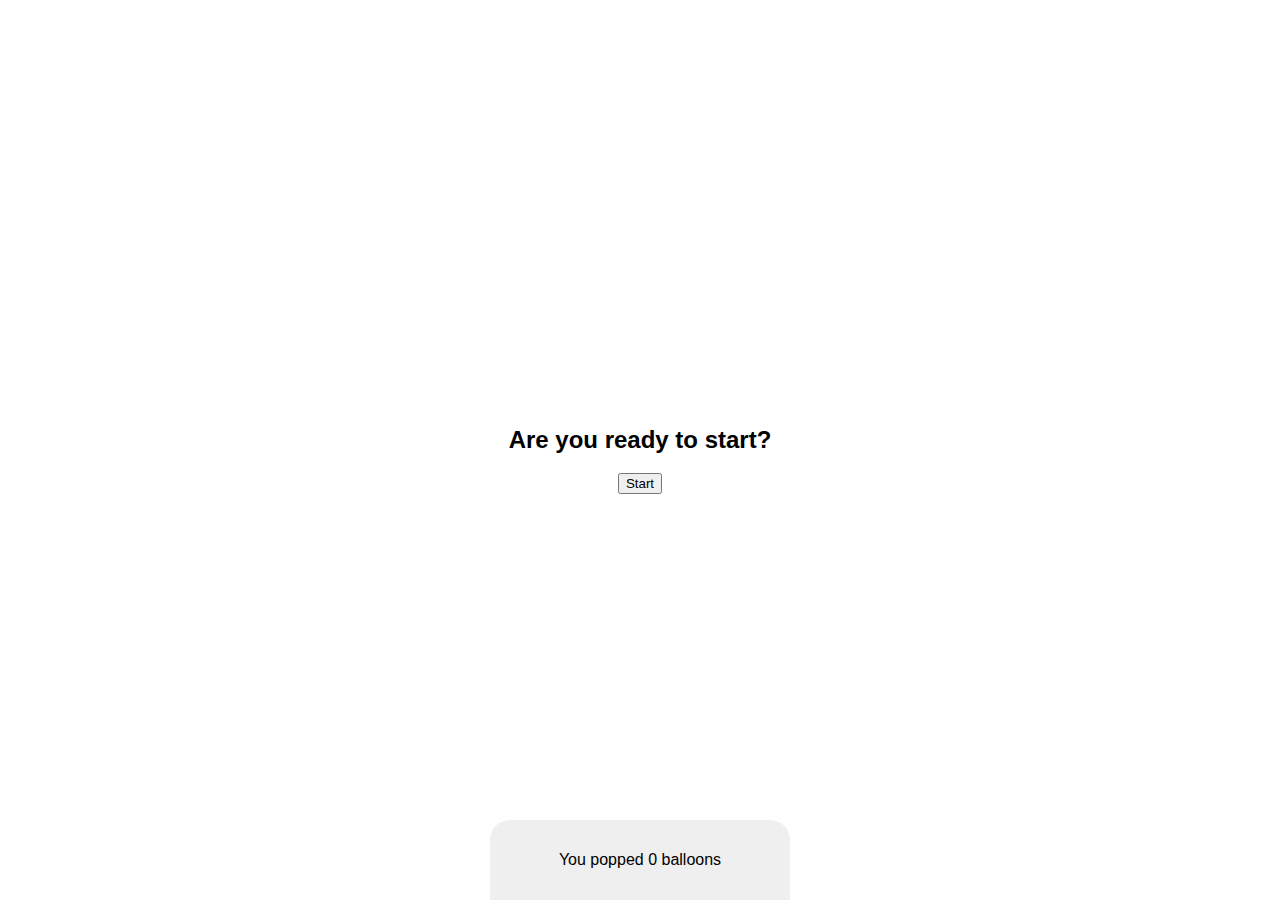
<file: index.html>
<!DOCTYPE html>
<html lang="en">
<head>
    <meta charset="UTF-8">
    <title>Balloons</title>
    <link rel="stylesheet" href="css/style.css">
</head>
<body>
    <div class="score-block">
        <p>You popped <span class="score">0</span> balloons</p>
    </div>
    <div class="total-shadow">
        <div class="total-block">
            <div class="total-wrapper win">
                <h4>Congratulations!</h4>
                <img src="images/happy.png" alt="Winner">
                <h4>You popped all 100 balloons.</h4>
                <p>You are a champion!</p>
            </div>
            <div class="total-wrapper lose">
                <h4>Sorry!</h4>
                <img src="images/sad.png" alt="loser">
                <h4>You popped <span class="score">0</span> balloons.</h4>
                <p>Play again?</p>
                <button class="restart">Yes</button>
                <button class="cancel">No</button>
            </div>
        </div>
    </div>
    <div class="start-game-window">
        <h2>Are you ready to start?</h2>
        <button class="start-game-button">Start</button>
    </div>
    <audio src="sounds/bg-music.mp3" class="bg-music" loop></audio>
    <script src="js/script.js"></script>
</body>
</html>
</file>
<file: css/style.css>
body{
    overflow: hidden;
    width: 100vw;
    height: 100vh;
    padding: 0;
    margin: 0;
    font-family: Arial;
}
.balloon{
    width: 100px;
    height: 200px;
    position: absolute;
    top: 100vh;
      background-size: cover;
    background-position: center;
    background-repeat: no-repeat;
}
.balloon-red{
    background-image: url(../images/balloon-red.png);
}
.balloon-yellow{
    background-image: url(../images/balloon-yellow.png);
}

.balloon-blue{
    background-image: url(../images/balloon-blue.png);
}

.balloon-violet{
    background-image: url(../images/balloon-fiolet.png);
}
.balloon-green{
    background-image: url(../images/balloon-green.png);
}
.total-shadow{
  width: 100vw;
    height: 100vh;
    background: rgba(0,0,0,0.6);
/*
    display: flex;
*/
    display: none;
    justify-content: center;
    align-items: center;
    z-index: 1000;
    position: relative;
}
.total-block{
    background: #fff;
    padding: 10px 100px 40px;
    border-radius: 10px;
    text-align: center;
    box-shadow: 0 0 20px rgba(0,0,0,0.8);
}
.lose{
    display: none;
}
.win{
    display: none;
}

.score-block{
    background: #efefef;
    width: 300px;
    height: 80px;
    display: flex;
    justify-content: center;
    align-items: center;
    border-radius: 20px 20px 0 0 ;
    position: absolute;
    bottom: 0;
    left:calc(50% - 150PX);
}

.start-game-window {
    width: 100 vw;
    height: 100vh;
    display: flex;
    align-items: center;
    justify-content: center;
    flex-direction: column;
}
</file>
